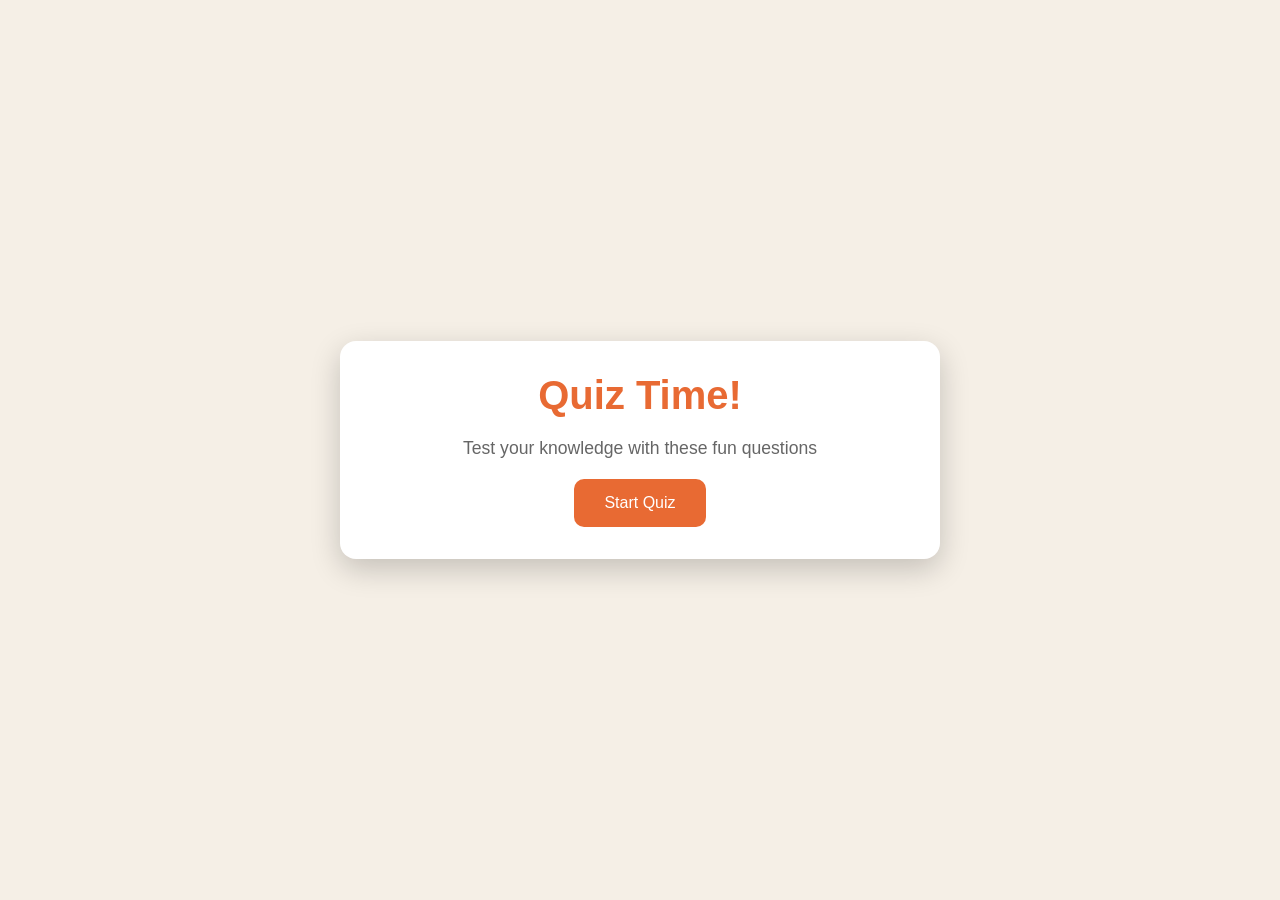
<file: 1.Quiz-Game/index.html>
<!doctype html>
<html lang="en">
  <head>
    <meta charset="UTF-8" />
    <meta name="viewport" content="width=device-width, initial-scale=1.0" />
    <title>Quiz Game</title>
    <link rel="stylesheet" href="style.css" />
  </head>
  <body>
    <div class="container">
      <div class="screen active" id="start-screen">
        <h1>Quiz Time!</h1>
        <p>Test your knowledge with these fun questions</p>
        <button id="start-btn">Start Quiz</button>
      </div>

      <div class="screen " id="quiz-screen">
        <div class="quiz-header">
          <h2 id="question-text">Question goes here</h2>
          <div class="quiz-info">
            <p>
              Question <span id="current-question">1</span> of <span id="total-questions">5</span>
            </p>

            <p>Score: <span id="score">0</span></p>
          </div>
        </div>
        <div id="answers-container" class="answers-container">
          <!-- Answer buttons will be inserted here from our js code later at some point -->
        </div>
        <div class="progress-bar">
          <div id="progress" class="progress"></div>
        </div>
      </div>
      <div id="result-screen" class="screen ">
        <h1>Quiz Results</h1>
        <div class="result-info">
          <p>
            You scored <span id="final-score">0</span> out of
            <span id="max-score">5</span>
          </p>
          <div id="result-message">Good job!</div>
        </div>
        <button id="restart-btn">Restart Quiz</button>
      </div>
    </div>
    <script src="script.js"></script>
  </body>
</html>
</file>
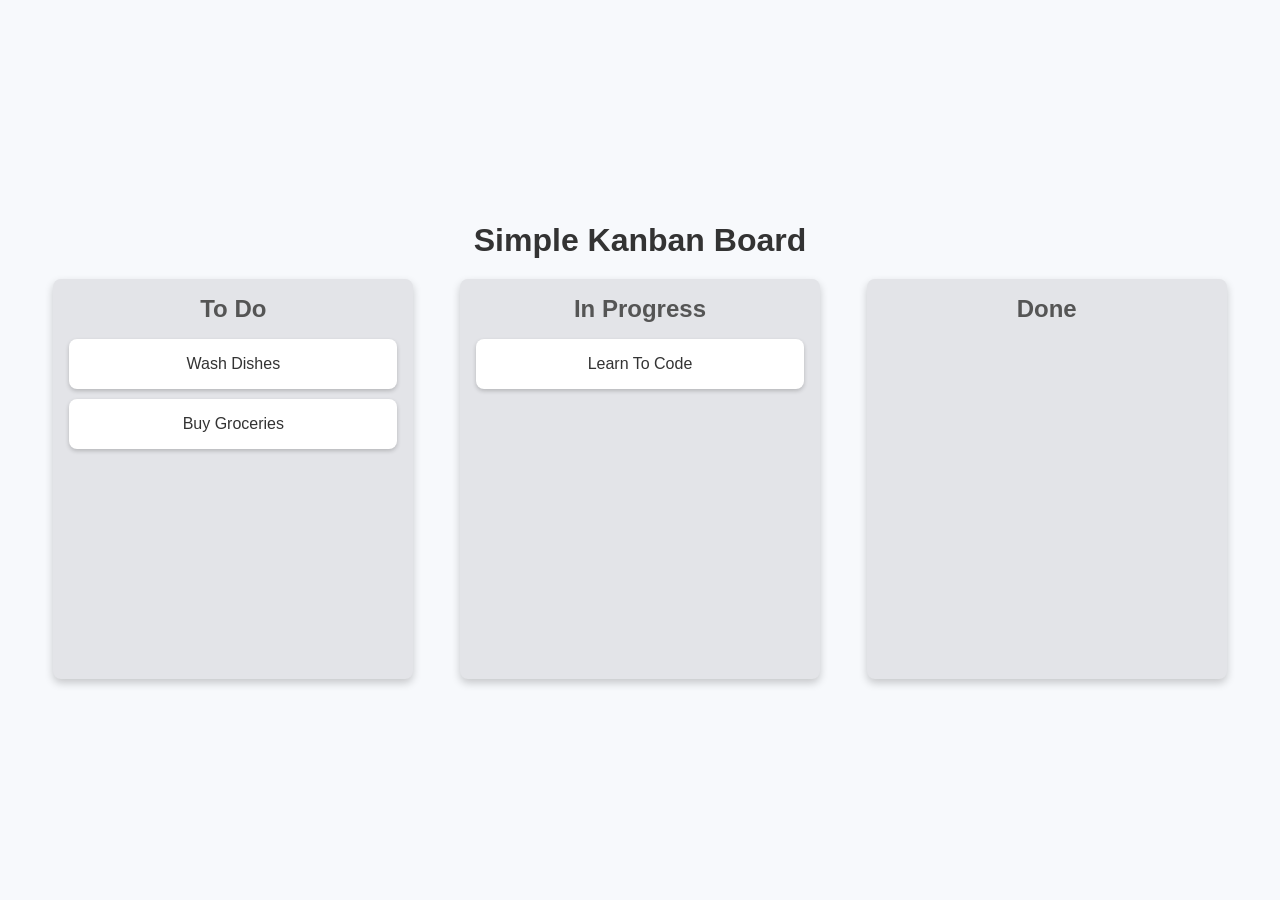
<file: 3.Drag and Drop Board/index.html>
<!doctype html>
<html lang="en">
  <head>
    <meta charset="UTF-8" />
    <meta name="viewport" content="width=device-width, initial-scale=1.0" />
    <link rel="stylesheet" href="style.css" />
    <title>Simple Kanban Board</title>
  </head>
  <body>
    <div class="container">
      <h1>Simple Kanban Board</h1>
      <div class="board">
        <!-- List 1 -->
        <div class="list" id="list1">
          <h2>To Do</h2>
          <div class="card" draggable="true" id="card1">Wash Dishes</div>
          <div class="card" draggable="true" id="card2">Buy Groceries</div>
        </div>
        <!-- List 2 -->
        <div class="list" id="list2">
          <h2>In Progress</h2>
          <div class="card" draggable="true" id="card1">Learn To Code</div>
        </div>
        <!-- List 3 -->
        <div class="list" id="list3">
          <h2>Done</h2>
        </div>
      </div>
    </div>
    <script src="script.js"></script>
  </body>
</html>
</file>
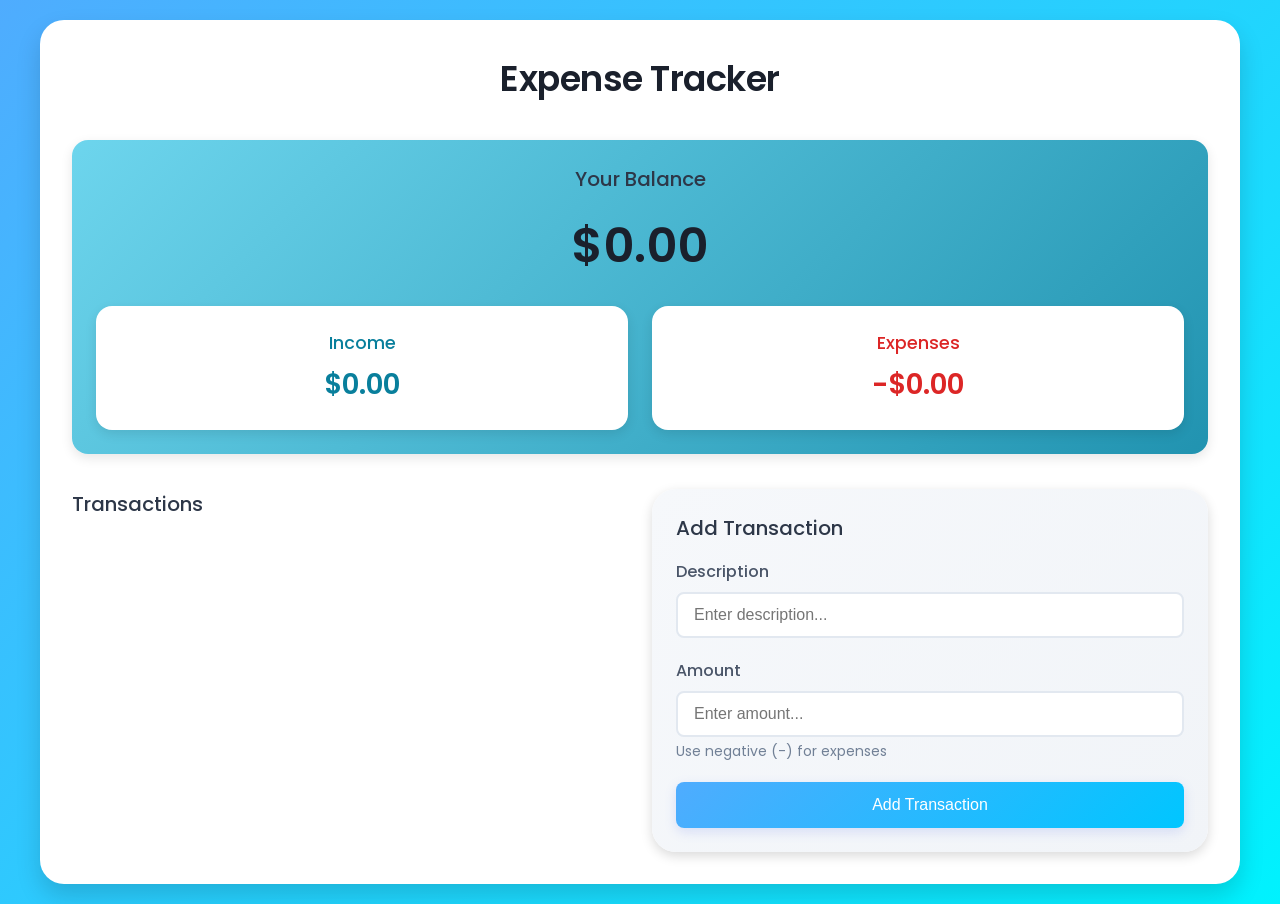
<file: 4.Expense Tracker/index.html>
<!doctype html>
<html lang="en">
  <head>
    <meta charset="UTF-8" />
    <meta name="viewport" content="width=device-width, initial-scale=1.0" />
    <title>Expense Tracker</title>
    <link rel="stylesheet" href="style.css" />
    <link
      href="https://fonts.googleapis.com/css?family=Poppins:100,100italic,200,200italic,300,300italic,regular,italic,500,500italic,600,600italic,700,700italic,800,800italic,900,900italic"
      rel="stylesheet"
    />
    <script defer src="script.js"></script>
  </head>
  <body>
    <div class="container">
      <h1>Expense Tracker</h1>

      <div class="balance-container">
        <h2>Your Balance</h2>
        <h1 id="balance">₹0.00</h1>

        <div class="summary">
          <div class="income">
            <h3>Income</h3>
            <p class="income-amount">₹0.00</p>
          </div>
          <div class="expenses">
            <h3>Expenses</h3>
            <p class="expense-amount">₹0.00</p>
          </div>
        </div>
      </div>

      <div class="main-content">
        <div class="transaction-container">
          <h2>Transactions</h2>
          <ul id="transaction-list">
            <!-- TRANSACTIONS WILL BE INSERTED HERE -->
          </ul>
        </div>
        <div class="form-container">
          <h2>Add Transaction</h2>
          <form id="transaction-form">
            <div class="form-group">
              <label for="description">Description</label>
              <input
                type="text"
                id="description"
                placeholder="Enter description..."
                required
              />
            </div>

            <div class="form-group">
              <label for="amount">Amount</label>
              <input
                type="number"
                id="amount"
                placeholder="Enter amount..."
                required
              />
              <small>Use negative (-) for expenses</small>
            </div>

            <button type="submit">Add Transaction</button>
          </form>
        </div>
      </div>
    </div>
  </body>
</html>
</file>
<file: 1.Quiz-Game/style.css>
/* Basic Reset */

* {
  margin: 0;
  padding: 0;
  box-sizing: border-box;
}

body {
  background: #f5efe6;
  display: flex;
  justify-content: center;
  align-items: center;
  min-height: 100vh;
  padding: 1rem;
  font-family: sans-serif;
}

.container {
  background-color: white;
  border-radius: 1rem;
  box-shadow: 0 10px 30px rgba(0, 0, 0, 0.2);
  width: 100%;
  max-width: 600px;
  overflow: hidden;
  position: relative;
}

/* SCREENS */
.screen {
  display: none;
  padding: 2rem;
  text-align: center;
}

.screen.active {
  display: block;
}

/* START SCREEN  */
#start-screen h1 {
  color: #e86a33;
  margin-bottom: 20px;
  font-size: 2.5rem;
}
#start-screen p {
  color: #666;
  margin-bottom: 20px;
  font-size: 1.1rem;
}

.quiz-header {
  margin-bottom: 2rem;
}

#question-text {
  color: #333;
  font-size: 1.5rem;
  margin-bottom: 1rem;
  line-height: 1.4;
}

.quiz-info {
  display: flex;
  justify-content: space-between;
  color: #666;
  margin-bottom: 10px;
}

.answers-container {
  display: flex;
  flex-direction: column;
  gap: 10px;
  margin-bottom: 25px;
}

.answer-btn {
  background-color: #f8f0e5;
  color: #333;
  border: 2px solid #eadbc8;
  border-radius: 10px;
  padding: 1rem;
  cursor: pointer;
}

.answer-btn:hover {
  background-color: #eadbc8;
  border-color: #dac0ae;
  transition: all 0.3s ease;
}

.answer-btn.correct {
  background-color: #e6fff0;
  border-color: #a3f0c4;
  color: #28a745;
}

.answer-btn.incorrect {
  background-color: #fff0f0;
  border-color: #ffbdbd;
  color: #dc3545;
}

.progress-bar {
  height: 10px;
  background-color: #f8f0e5;
  border-radius: 5px;
  overflow: hidden;
  margin-top: 20px;
}

.progress {
  height: 100%;
  background-color: #e86a33;
  width: 0%;
  transition: width 0.3s ease;
}

/* RESULT SCREEN */

#result-screen h1 {
  color: #e86a33;
  margin-bottom: 30px;
}

.result-info {
  background-color: #f8f0e5;
  border-radius: 10px;
  padding: 20px;
  margin-bottom: 30px;
}

.result-info p {
  font-size: 1.2rem;
  color: #333;
  margin-bottom: 1rem;
}

#result-message {
  font-size: 1.5rem;
  font-weight: 600;
  color: #e86a33;
}

button {
  background-color: #e86a33;
  color: white;
  border: none;
  border-radius: 10px;
  padding: 15px 30px;
  font-size: 1rem;
  cursor: pointer;
  transition: background-color 0.4s ease;
}

button:hover {
  background-color: #d45b28;
}

/* RESPONSIVE DESIGN */
@media (max-width: 500px) {
  /* when we hit 500px and below implement the styles below */

  .screen {
    padding: 1rem;
  }
  #start-screen h1 {
    font-size: 2rem;
  }
  #question-text {
    font-size: 1.3rem;
  }
  .answer-btn {
    padding: 12px;
  }
  button {
    padding: 12px 25px;
    font-size: 1rem;
  }
}
</file>
<file: 3.Drag and Drop Board/style.css>
* {
  margin: 0;
  padding: 0;
  box-sizing: border-box;
}

body {
  font-family: sans-serif;
  background-color: #f7f9fc;
  display: flex;
  justify-content: center;
  align-items: center;
  min-height: 100vh;
}

.container {
  text-align: center;
  width: 100%;
  padding: 1.2rem;
}

h1 {
  color: #333;
  margin-bottom: 20px;
  font-size: 2rem;
}

.board {
  display: flex;
  justify-content: space-around;
  align-items: flex-start;
  width: 100%;
  max-width: 1200px;
  margin: 0 auto;
  gap: 20px;
}

.list {
  background-color: #e3e4e8;
  padding: 1rem;
  border-radius: 8px;
  width: 30%;
  min-height: 400px;
  box-shadow: 0 4px 8px rgba(0, 0, 0, 0.2);
}

.list h2 {
  color: #555;
  margin-bottom: 1rem;
  font-size: 1.5rem;
}

.card {
  background-color: white;
  color: #333;
  padding: 1rem;
  margin-bottom: 10px;
  border-radius: 8px;
  cursor: grab;
  box-shadow: 0 2px 4px rgba(0, 0, 0, 0.2);
  transition:
    transform 0.2s,
    box-shadow 0.2s;
}

.card:active {
  cursor: grabbing;
  transform: scale(1.05);
  box-shadow: 0 4px 8px rgba(0, 0, 0, 0.2);
}

.list.over {
  background-color: #d1d3d8;
}

@media (max-width: 760px) {
  .board {
    flex-direction: column;
    align-items: center;
  }
  .list {
    width: 80%;
    margin-bottom: 20px;
  }
}
</file>
<file: 4.Expense Tracker/style.css>
* {
  margin: 0;
  padding: 0;
  box-sizing: border-box;
}

body {
  background: linear-gradient(135deg, #4facfe, #00f2fe);
  min-height: 100vh;
  font-family: "Poppins", sans-serif;
  display: flex;
  align-items: center;
  justify-content: center;
  padding: 20px;
  color: #2d3436;
}

.container {
  width: 100%;
  max-width: 1200px;
  background-color: #fff;
  padding: 2rem;
  border-radius: 24px;
  box-shadow: 0 12px 24px rgba(0, 0, 0, 0.15);
}

h1 {
  text-align: center;
  color: #1a202c;
  margin-bottom: 35px;
  font-size: 2.2rem;
  font-weight: 600;
  letter-spacing: -0.5px;
}

h2 {
  color: #2d3748;
  margin-bottom: 1rem;
  font-size: 1.25rem;
  font-weight: 500;
}

.balance-container {
  text-align: center;
  margin-bottom: 35px;
  padding: 24px;
  background: linear-gradient(135deg, #6dd5ed, #2193b0);
  border-radius: 1rem;
  box-shadow: 0 4px 12px rgba(0, 0, 0, 0.1);
}

.balance-container h1 {
  font-size: 3rem;
  margin: 15px 0;
}

.summary {
  display: grid;
  grid-template-columns: 1fr 1fr;
  gap: 24px;
  margin-top: 24px;
}

.main-content {
  display: grid;
  grid-template-columns: 1fr 1fr;
  gap: 24px;
}

.income,
.expenses {
  background-color: white;
  padding: 24px;
  border-radius: 1rem;
  box-shadow: 0 4px 12px rgba(0, 0, 0, 0.1);
  transition: transform 0.2s ease;
}

.income:hover,
.expenses:hover {
  transform: translateY(-2px);
}

.income h3 {
  color: #097f9c;
  font-size: 1.1rem;
  font-weight: 500;
}
.expenses h3 {
  color: #dc2626;
  font-size: 1.1rem;
  font-weight: 500;
}

.income p,
.expenses p {
  margin-top: 8px;
  font-size: 1.75rem;
  font-weight: 600;
}

.income p {
  color: #097f9c;
}
.expenses p {
  color: #dc2626;
}

.transaction-container {
  height: 100%;
  display: flex;
  flex-direction: column;
}

#transaction-list {
  list-style: none;
  max-height: 500px;
  overflow-y: auto;
  padding-right: 8px;
  flex-grow: 1;
}

#transaction-list::-webkit-scrollbar {
  width: 8px;
}
#transaction-list::-webkit-scrollbar-track {
  /* track is the bg of the scrollbar */
  background-color: #f1f1f1;
  border-radius: 4px;
}
#transaction-list::-webkit-scrollbar-thumb {
  /* thumb is the draggable part of the scrollbar */
  background-color: #cbd5e0;
  border-radius: 4px;
}
#transaction-list::-webkit-scrollbar-thumb:hover {
  background-color: #a0aec0;
}

.transaction {
  display: flex;
  justify-content: space-between;
  align-items: center;
  padding: 1rem 1.2rem;
  margin-bottom: 12px;
  border-radius: 12px;
  background-color: #fff;
  box-shadow: 0 2px 8px rgba(0, 0, 0, 0.05);
  transition: all 0.2s ease;
  border-right: 5px solid;
  animation: slideIn 0.3s ease;
}

@keyframes slideIn {
  from {
    opacity: 0;
    transform: translateX(-20px);
  }
  to {
    opacity: 1;
    transform: translateX(0px);
  }
}

.transaction:hover {
  transform: translateX(4px);
  box-shadow: 0 4px 12px rgba(0, 0, 0, 0.1);
}

.transaction.income {
  border-right-color: #097f9c;
}
.transaction.expenses {
  border-right-color: #dc2626;
}

.transaction .delete-btn {
  background: none;
  border: none;
  color: #dc2626;
  cursor: pointer;
  font-size: 1.4rem;
  opacity: 0;
  transition: all 0.2s ease;
  padding: 4px 8px;
  border-radius: 4px;
  margin-left: 12px;
}

.transaction:hover .delete-btn {
  opacity: 1;
}
.transaction .delete-btn:hover {
  background-color: #fee2e2;
  transform: scale(1.1);
}

.form-container {
  background: linear-gradient(135deg, #f6f8fb, #f1f4f8);
  padding: 24px;
  border-radius: 24px;
  box-shadow: 0 4px 12px rgba(0, 0, 0, 0.15);
  height: 100%;
  display: flex;
  flex-direction: column;
}

.form-container form {
  height: 100%;
  display: flex;
  flex-direction: column;
}

.form-group {
  margin-bottom: 20px;
}

label {
  display: block;
  margin-bottom: 8px;
  color: #4a5568;
  font-weight: 500;
}

input {
  width: 100%;
  padding: 12px 16px;
  border: 2px solid #e2e8f0;
  border-radius: 8px;
  font-size: 1rem;
  transition: all 0.2s ease;
  background-color: white;
}

input:focus {
  outline: none;
  border-color: #667eea;
  box-shadow: 0 0 3px rgba(102, 126, 234, 0.1);
}

input:hover {
  border-color: #cbd5e0;
}

small {
  color: #718096;
  font-size: 0.875rem;
  margin-top: 4px;
  display: block;
}

button[type="submit"] {
  width: 100%;
  padding: 14px;
  background: linear-gradient(135deg, #4facfe, #00c6ff);
  color: white;
  border: none;
  border-radius: 8px;
  cursor: pointer;
  font-size: 1rem;
  font-weight: 500;
  transition: all 0.2s ease;
  box-shadow: 0 4px 12px rgba(102, 126, 234, 0.2);
  margin-top: auto;
}

button[type="submit"]:hover {
  transform: translateY(-2px);
  box-shadow: 0 6px 16px rgba(102, 126, 234, 0.3);
}

button[type="submit"]:active {
  transform: translateY(0);
}

@media (max-width: 900px) {
  .main-content {
    grid-template-columns: 1fr;
  }
  #transaction-list {
    max-height: 300px;
  }
}

@media (max-width: 400px) {
  .container {
    padding: 24px;
  }
  .summary {
    grid-template-columns: 1fr;
    gap: 16px;
  }
  .balance-container h1 {
    font-size: 2.5rem;
  }
  .income p,
  .expenses p {
    font-size: 1.5rem;
  }
  .transaction {
    padding: 14px 16px;
  }
  h1 {
    font-size: 1.8rem;
  }
}
</file>
